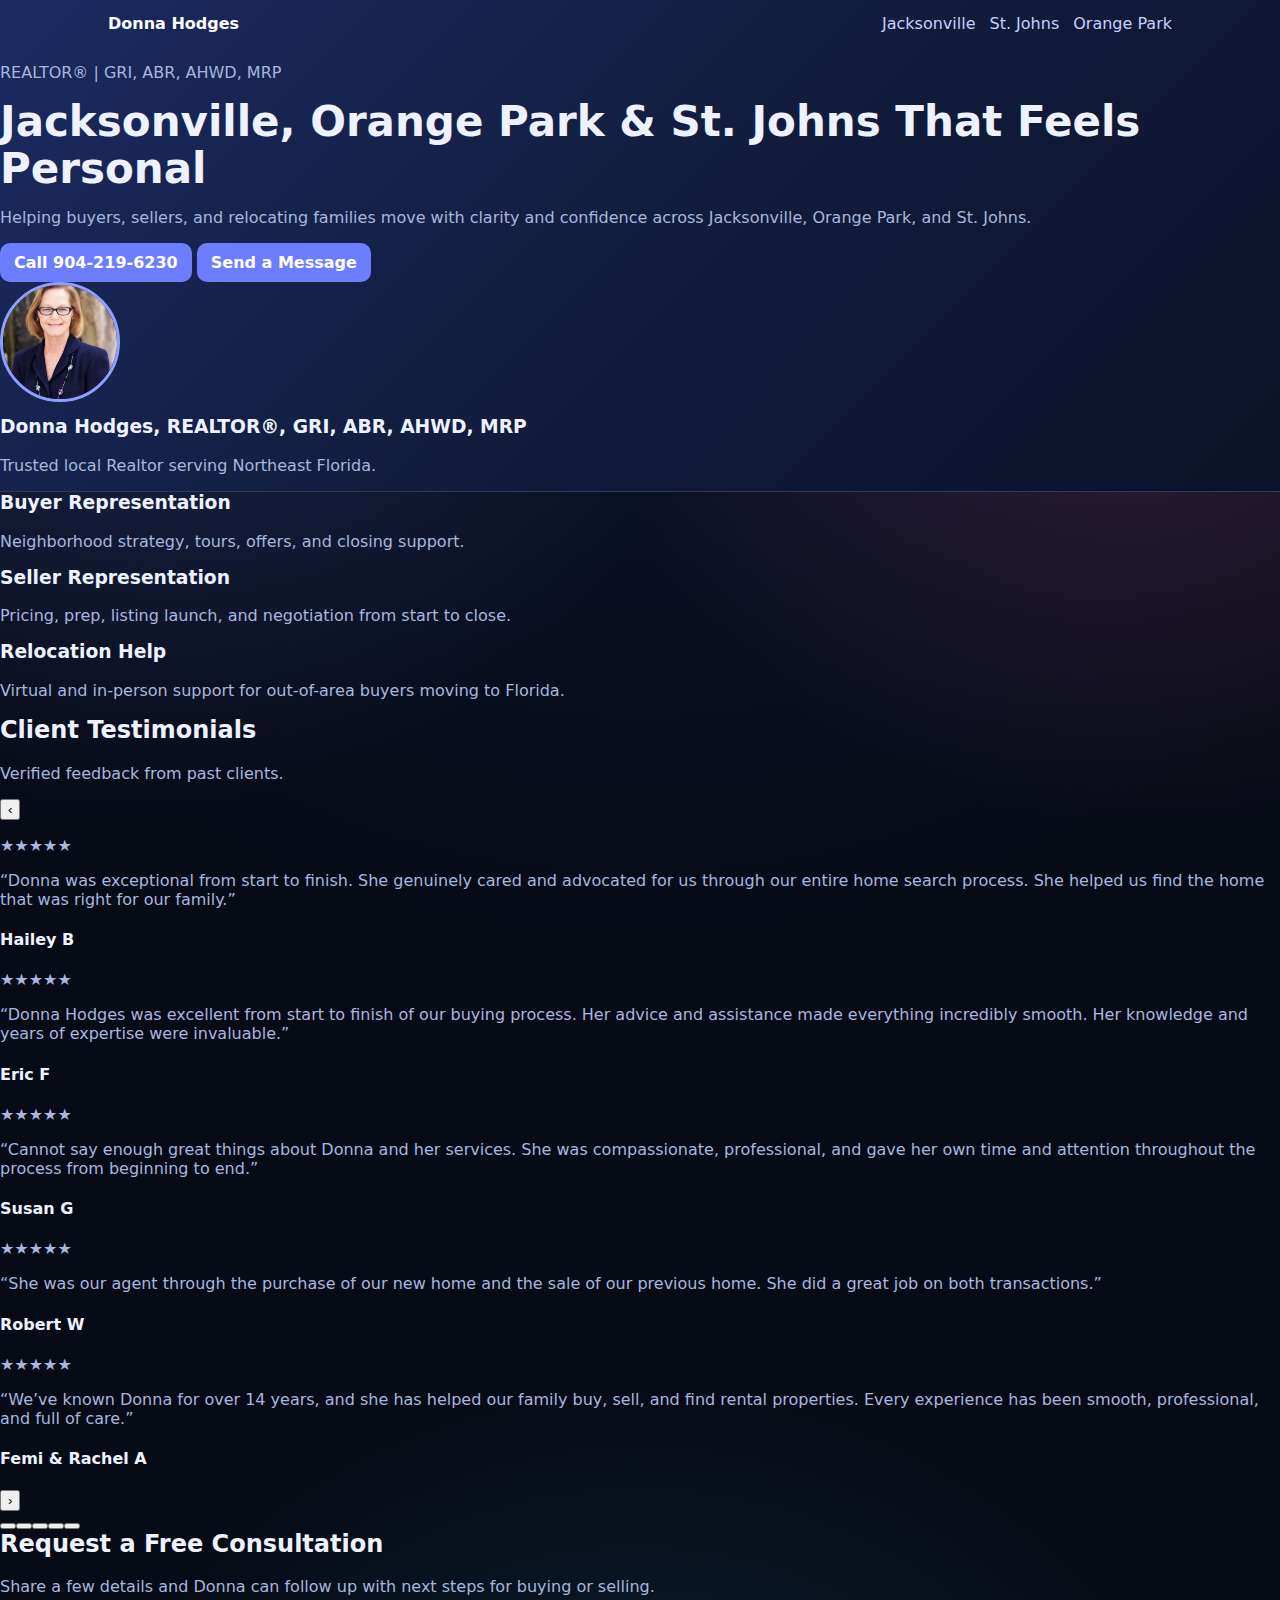
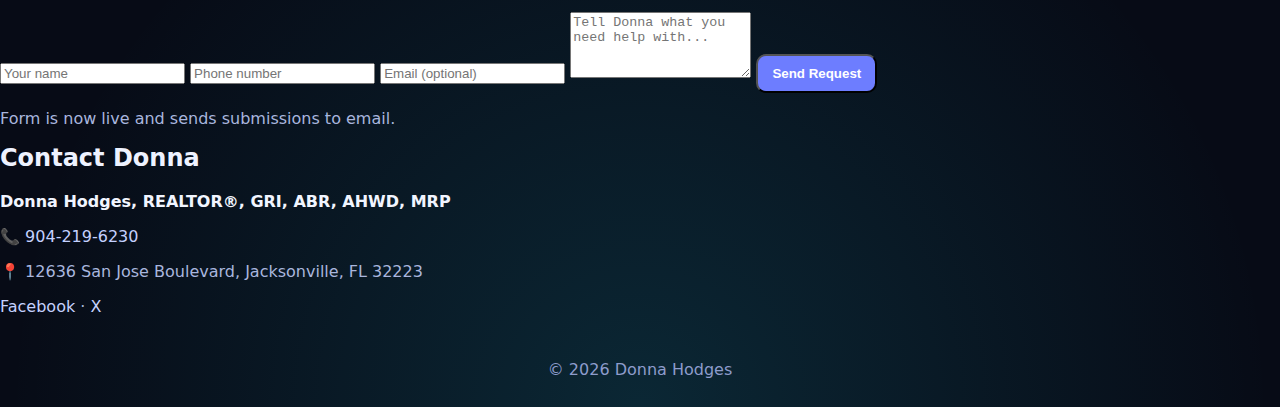
<file: index.html>
<!doctype html>
<html lang="en">
<head>
  <meta charset="UTF-8" />
  <meta name="viewport" content="width=device-width, initial-scale=1.0" />
  <title>Donna Hodges | Jacksonville, Orange Park & St. Johns Real Estate Agent</title>
  <meta name="description" content="Buy or sell with Donna Hodges, a real estate agent serving Jacksonville, Orange Park, and St. Johns with responsive, local-first guidance." />
  <!-- Google Search Console verification placeholder: replace content -->
  <meta name="google-site-verification" content="googlea22d973779f11c07" />
  <link rel="stylesheet" href="styles.css" />
  <script async src="https://www.googletagmanager.com/gtag/js?id=G-E252K6HPCE"></script>
  <script>
    window.dataLayer = window.dataLayer || [];
    function gtag(){dataLayer.push(arguments);}
    gtag('js', new Date());
    gtag('config', 'G-E252K6HPCE');
  </script>
</head>
<body>
  <header class="hero">
    <nav class="nav wrap" id="topNav">
      <a href="index.html" class="brand">Donna Hodges</a>
      <div>
        <a href="jacksonville-real-estate-agent.html">Jacksonville</a>
        <a href="st-johns-real-estate-agent.html">St. Johns</a>
        <a href="orange-park-real-estate-agent.html">Orange Park</a>
      </div>
    </nav>

    <div class="wrap hero-grid">
      <div>
        <p class="badge">REALTOR® | GRI, ABR, AHWD, MRP</p>
        <h1>
          <span class="animated-line">Jacksonville, Orange Park & St. Johns</span>
          <span class="animated-line">That Feels Personal</span>
        </h1>
        <p class="sub">Helping buyers, sellers, and relocating families move with clarity and confidence across Jacksonville, Orange Park, and St. Johns.</p>
        <div class="row">
          <a class="btn" href="tel:+19042196230">Call 904-219-6230</a>
          <a class="btn alt" href="#consultation-form">Send a Message</a>
        </div>
      </div>

      <aside class="agent-card">
        <img src="assets/donna-headshot.jpg" alt="Donna Hodges headshot" class="headshot" />
        <h3>Donna Hodges, REALTOR®, GRI, ABR, AHWD, MRP</h3>
        <p>Trusted local Realtor serving Northeast Florida.</p>
      </aside>
    </div>
  </header>

  <main class="wrap main">
    <section class="cards">
      <article><h3>Buyer Representation</h3><p>Neighborhood strategy, tours, offers, and closing support.</p></article>
      <article><h3>Seller Representation</h3><p>Pricing, prep, listing launch, and negotiation from start to close.</p></article>
      <article><h3>Relocation Help</h3><p>Virtual and in-person support for out-of-area buyers moving to Florida.</p></article>
    </section>

    <section class="panel testimonials-panel">
      <h2>Client Testimonials</h2>
      <p class="muted">Verified feedback from past clients.</p>

      <div class="slider" id="testimonialSlider">
        <button class="nav-btn" id="prevSlide" aria-label="Previous testimonial">‹</button>
        <div class="slides" id="slides">
          <article class="slide active t-card">
            <p class="stars">★★★★★</p>
            <p>“Donna was exceptional from start to finish. She genuinely cared and advocated for us through our entire home search process. She helped us find the home that was right for our family.”</p>
            <h4>Hailey B</h4>
          </article>
          <article class="slide t-card">
            <p class="stars">★★★★★</p>
            <p>“Donna Hodges was excellent from start to finish of our buying process. Her advice and assistance made everything incredibly smooth. Her knowledge and years of expertise were invaluable.”</p>
            <h4>Eric F</h4>
          </article>
          <article class="slide t-card">
            <p class="stars">★★★★★</p>
            <p>“Cannot say enough great things about Donna and her services. She was compassionate, professional, and gave her own time and attention throughout the process from beginning to end.”</p>
            <h4>Susan G</h4>
          </article>
          <article class="slide t-card">
            <p class="stars">★★★★★</p>
            <p>“She was our agent through the purchase of our new home and the sale of our previous home. She did a great job on both transactions.”</p>
            <h4>Robert W</h4>
          </article>
          <article class="slide t-card">
            <p class="stars">★★★★★</p>
            <p>“We’ve known Donna for over 14 years, and she has helped our family buy, sell, and find rental properties. Every experience has been smooth, professional, and full of care.”</p>
            <h4>Femi & Rachel A</h4>
          </article>
        </div>
        <button class="nav-btn" id="nextSlide" aria-label="Next testimonial">›</button>
      </div>
      <div class="dots" id="dots"></div>
    </section>

    <section class="panel lead-section" id="consultation-form">
      <div>
        <h2>Request a Free Consultation</h2>
        <p class="muted">Share a few details and Donna can follow up with next steps for buying or selling.</p>
        <form class="lead-form" id="leadForm" action="https://formsubmit.co/frankaiagent5@gmail.com" method="POST">
          <input type="text" name="name" placeholder="Your name" required />
          <input type="tel" name="phone" placeholder="Phone number" required />
          <input type="email" name="email" placeholder="Email (optional)" />
          <textarea name="message" rows="4" placeholder="Tell Donna what you need help with..."></textarea>
          <input type="hidden" name="_subject" value="New Consultation Request - Donna Hodges Website" />
          <input type="hidden" name="_next" value="https://frankaiagent5.github.io/donna-standalone-site/thank-you.html" />
          <input type="hidden" name="_captcha" value="false" />
          <button type="submit" class="btn">Send Request</button>
          <p class="form-note">Form is now live and sends submissions to email.</p>
        </form>
      </div>
      <div class="panel contact">
        <h2>Contact Donna</h2>
        <p><strong>Donna Hodges, REALTOR®, GRI, ABR, AHWD, MRP</strong></p>
        <p>📞 <a href="tel:+19042196230">904-219-6230</a></p>
        <p>📍 12636 San Jose Boulevard, Jacksonville, FL 32223</p>
        <p><a href="https://www.facebook.com/donnahodgesrealtor" target="_blank" rel="noopener noreferrer">Facebook</a> · <a href="https://x.com/listandselljax" target="_blank" rel="noopener noreferrer">X</a></p>
      </div>
    </section>
  </main>

  <footer>© <span id="year"></span> Donna Hodges</footer>
  <script src="script.js"></script>
</body>
</html>
</file>
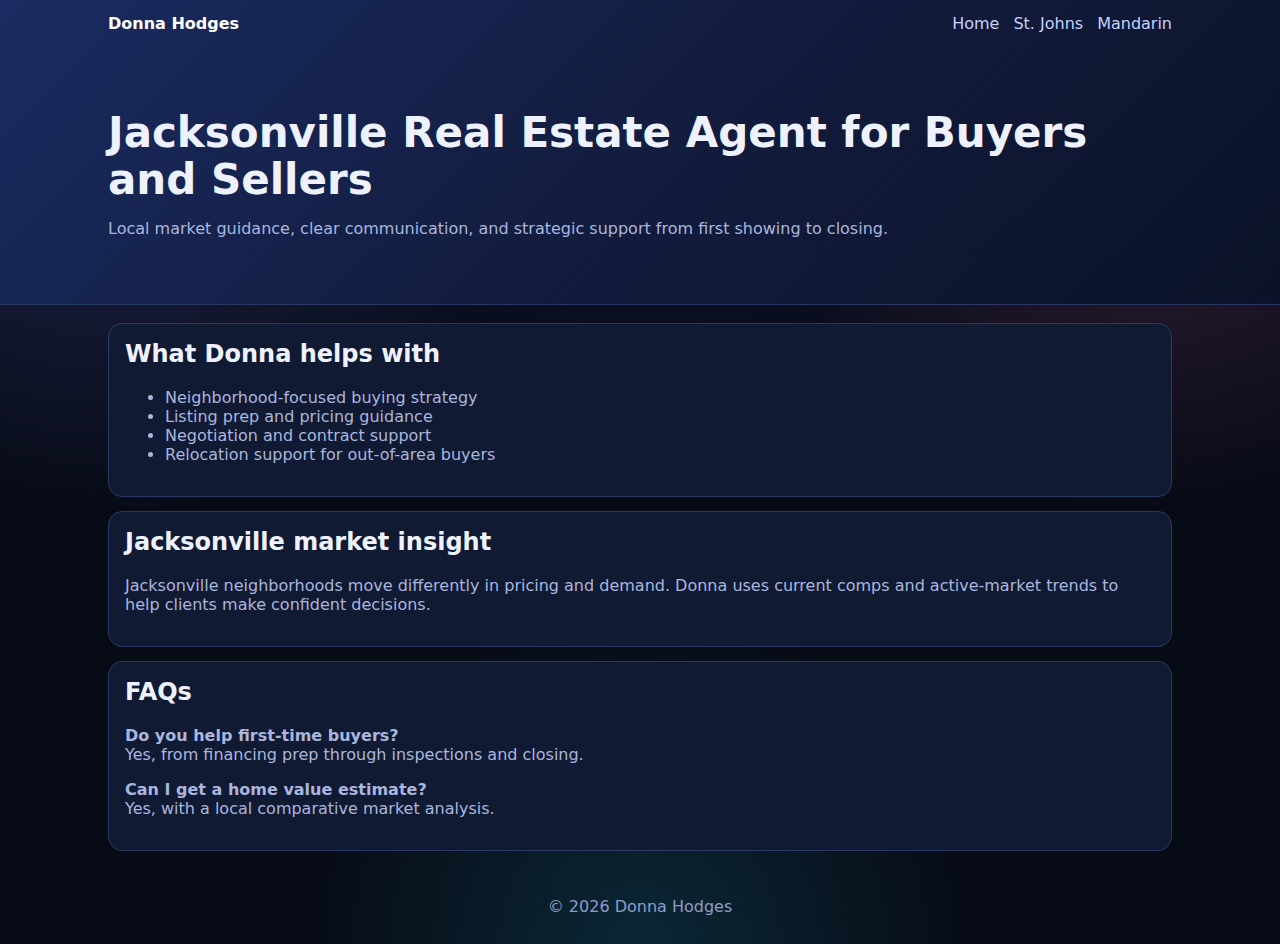
<file: jacksonville-real-estate-agent.html>
<!doctype html><html lang="en"><head><meta charset="UTF-8"/><meta name="viewport" content="width=device-width,initial-scale=1.0"/><title>Jacksonville Real Estate Agent | Donna Hodges</title><meta name="description" content="Work with Donna Hodges, a Jacksonville real estate agent helping buyers and sellers with local strategy and smooth closings."/><link rel="stylesheet" href="styles.css"/></head><body><header class="hero"><nav class="nav"><a href="index.html" class="brand">Donna Hodges</a><div><a href="index.html">Home</a><a href="st-johns-real-estate-agent.html">St. Johns</a><a href="mandarin-jacksonville-realtor.html">Mandarin</a></div></nav><div class="hero-inner"><h1>Jacksonville Real Estate Agent for Buyers and Sellers</h1><p>Local market guidance, clear communication, and strategic support from first showing to closing.</p></div></header><main class="container"><section class="card"><h2>What Donna helps with</h2><ul><li>Neighborhood-focused buying strategy</li><li>Listing prep and pricing guidance</li><li>Negotiation and contract support</li><li>Relocation support for out-of-area buyers</li></ul></section><section class="card"><h2>Jacksonville market insight</h2><p>Jacksonville neighborhoods move differently in pricing and demand. Donna uses current comps and active-market trends to help clients make confident decisions.</p></section><section class="card"><h2>FAQs</h2><p><strong>Do you help first-time buyers?</strong><br/>Yes, from financing prep through inspections and closing.</p><p><strong>Can I get a home value estimate?</strong><br/>Yes, with a local comparative market analysis.</p></section></main><footer>© <span id="year"></span> Donna Hodges</footer><script>document.getElementById('year').textContent=new Date().getFullYear()</script></body></html>
</file>
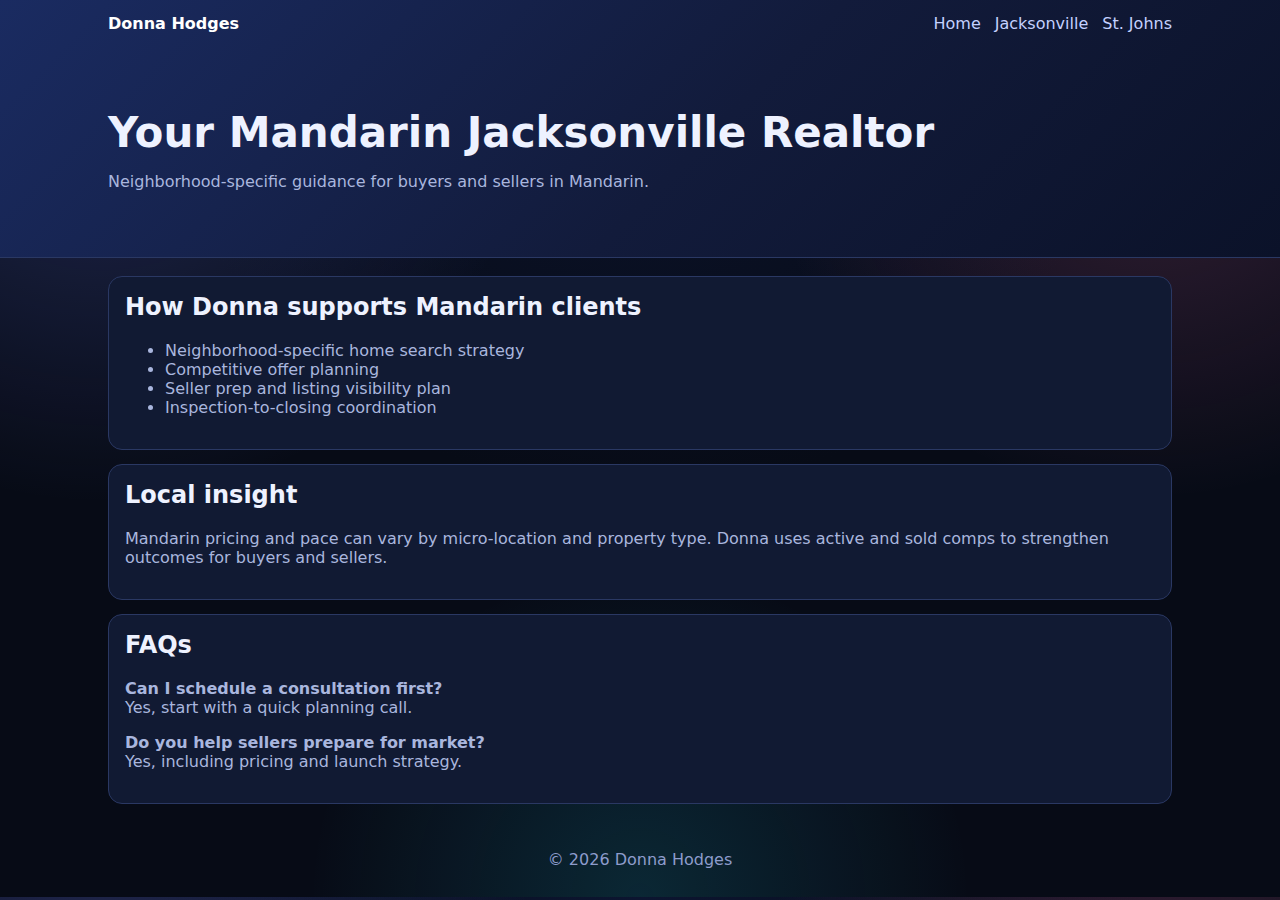
<file: mandarin-jacksonville-realtor.html>
<!doctype html><html lang="en"><head><meta charset="UTF-8"/><meta name="viewport" content="width=device-width,initial-scale=1.0"/><title>Mandarin Jacksonville Realtor | Donna Hodges</title><meta name="description" content="Looking for a realtor in Mandarin, Jacksonville? Donna Hodges helps buyers and sellers with local strategy and smooth transaction support."/><link rel="stylesheet" href="styles.css"/></head><body><header class="hero"><nav class="nav"><a href="index.html" class="brand">Donna Hodges</a><div><a href="index.html">Home</a><a href="jacksonville-real-estate-agent.html">Jacksonville</a><a href="st-johns-real-estate-agent.html">St. Johns</a></div></nav><div class="hero-inner"><h1>Your Mandarin Jacksonville Realtor</h1><p>Neighborhood-specific guidance for buyers and sellers in Mandarin.</p></div></header><main class="container"><section class="card"><h2>How Donna supports Mandarin clients</h2><ul><li>Neighborhood-specific home search strategy</li><li>Competitive offer planning</li><li>Seller prep and listing visibility plan</li><li>Inspection-to-closing coordination</li></ul></section><section class="card"><h2>Local insight</h2><p>Mandarin pricing and pace can vary by micro-location and property type. Donna uses active and sold comps to strengthen outcomes for buyers and sellers.</p></section><section class="card"><h2>FAQs</h2><p><strong>Can I schedule a consultation first?</strong><br/>Yes, start with a quick planning call.</p><p><strong>Do you help sellers prepare for market?</strong><br/>Yes, including pricing and launch strategy.</p></section></main><footer>© <span id="year"></span> Donna Hodges</footer><script>document.getElementById('year').textContent=new Date().getFullYear()</script></body></html>
</file>
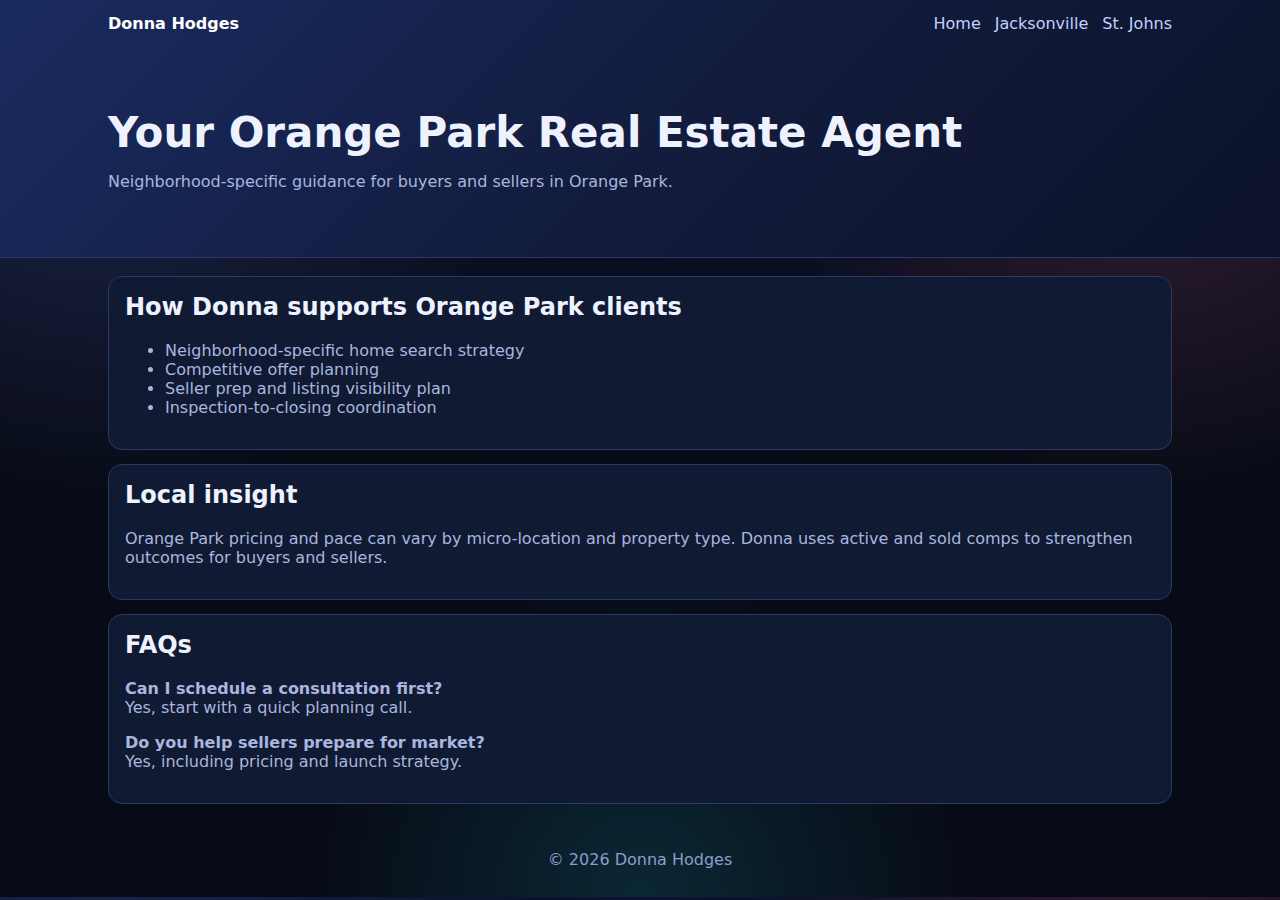
<file: orange-park-real-estate-agent.html>
<!doctype html><html lang="en"><head><meta charset="UTF-8"/><meta name="viewport" content="width=device-width,initial-scale=1.0"/><title>Orange Park Real Estate Agent | Donna Hodges</title><meta name="description" content="Looking for a realtor in Orange Park, Jacksonville? Donna Hodges helps buyers and sellers with local strategy and smooth transaction support."/><link rel="stylesheet" href="styles.css"/></head><body><header class="hero"><nav class="nav"><a href="index.html" class="brand">Donna Hodges</a><div><a href="index.html">Home</a><a href="jacksonville-real-estate-agent.html">Jacksonville</a><a href="st-johns-real-estate-agent.html">St. Johns</a></div></nav><div class="hero-inner"><h1>Your Orange Park Real Estate Agent</h1><p>Neighborhood-specific guidance for buyers and sellers in Orange Park.</p></div></header><main class="container"><section class="card"><h2>How Donna supports Orange Park clients</h2><ul><li>Neighborhood-specific home search strategy</li><li>Competitive offer planning</li><li>Seller prep and listing visibility plan</li><li>Inspection-to-closing coordination</li></ul></section><section class="card"><h2>Local insight</h2><p>Orange Park pricing and pace can vary by micro-location and property type. Donna uses active and sold comps to strengthen outcomes for buyers and sellers.</p></section><section class="card"><h2>FAQs</h2><p><strong>Can I schedule a consultation first?</strong><br/>Yes, start with a quick planning call.</p><p><strong>Do you help sellers prepare for market?</strong><br/>Yes, including pricing and launch strategy.</p></section></main><footer>© <span id="year"></span> Donna Hodges</footer><script>document.getElementById('year').textContent=new Date().getFullYear()</script></body></html>
</file>
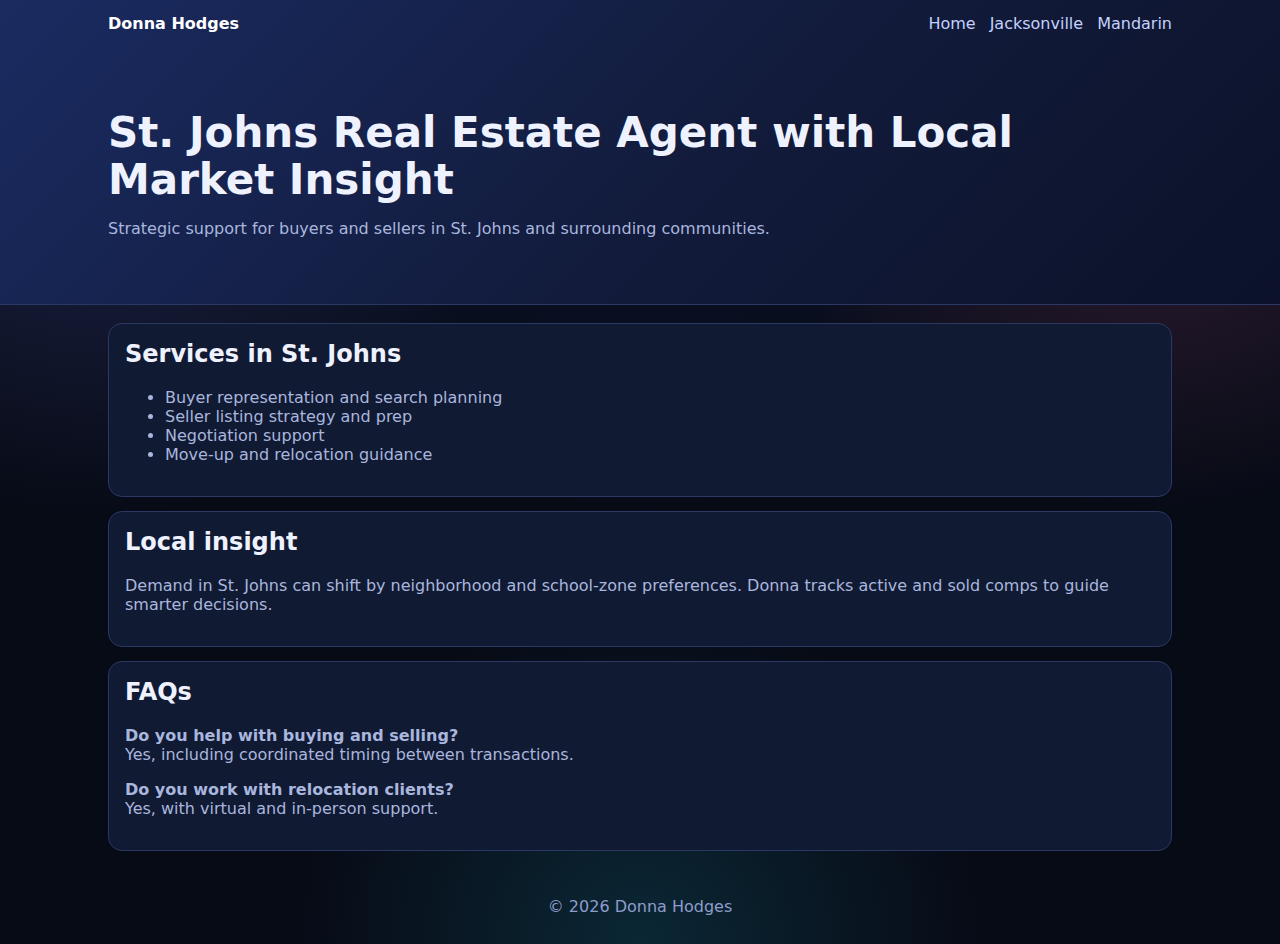
<file: st-johns-real-estate-agent.html>
<!doctype html><html lang="en"><head><meta charset="UTF-8"/><meta name="viewport" content="width=device-width,initial-scale=1.0"/><title>St. Johns Real Estate Agent | Donna Hodges</title><meta name="description" content="Buy or sell in St. Johns with Donna Hodges. Get local guidance on neighborhoods, pricing, and negotiation strategy."/><link rel="stylesheet" href="styles.css"/></head><body><header class="hero"><nav class="nav"><a href="index.html" class="brand">Donna Hodges</a><div><a href="index.html">Home</a><a href="jacksonville-real-estate-agent.html">Jacksonville</a><a href="mandarin-jacksonville-realtor.html">Mandarin</a></div></nav><div class="hero-inner"><h1>St. Johns Real Estate Agent with Local Market Insight</h1><p>Strategic support for buyers and sellers in St. Johns and surrounding communities.</p></div></header><main class="container"><section class="card"><h2>Services in St. Johns</h2><ul><li>Buyer representation and search planning</li><li>Seller listing strategy and prep</li><li>Negotiation support</li><li>Move-up and relocation guidance</li></ul></section><section class="card"><h2>Local insight</h2><p>Demand in St. Johns can shift by neighborhood and school-zone preferences. Donna tracks active and sold comps to guide smarter decisions.</p></section><section class="card"><h2>FAQs</h2><p><strong>Do you help with buying and selling?</strong><br/>Yes, including coordinated timing between transactions.</p><p><strong>Do you work with relocation clients?</strong><br/>Yes, with virtual and in-person support.</p></section></main><footer>© <span id="year"></span> Donna Hodges</footer><script>document.getElementById('year').textContent=new Date().getFullYear()</script></body></html>
</file>
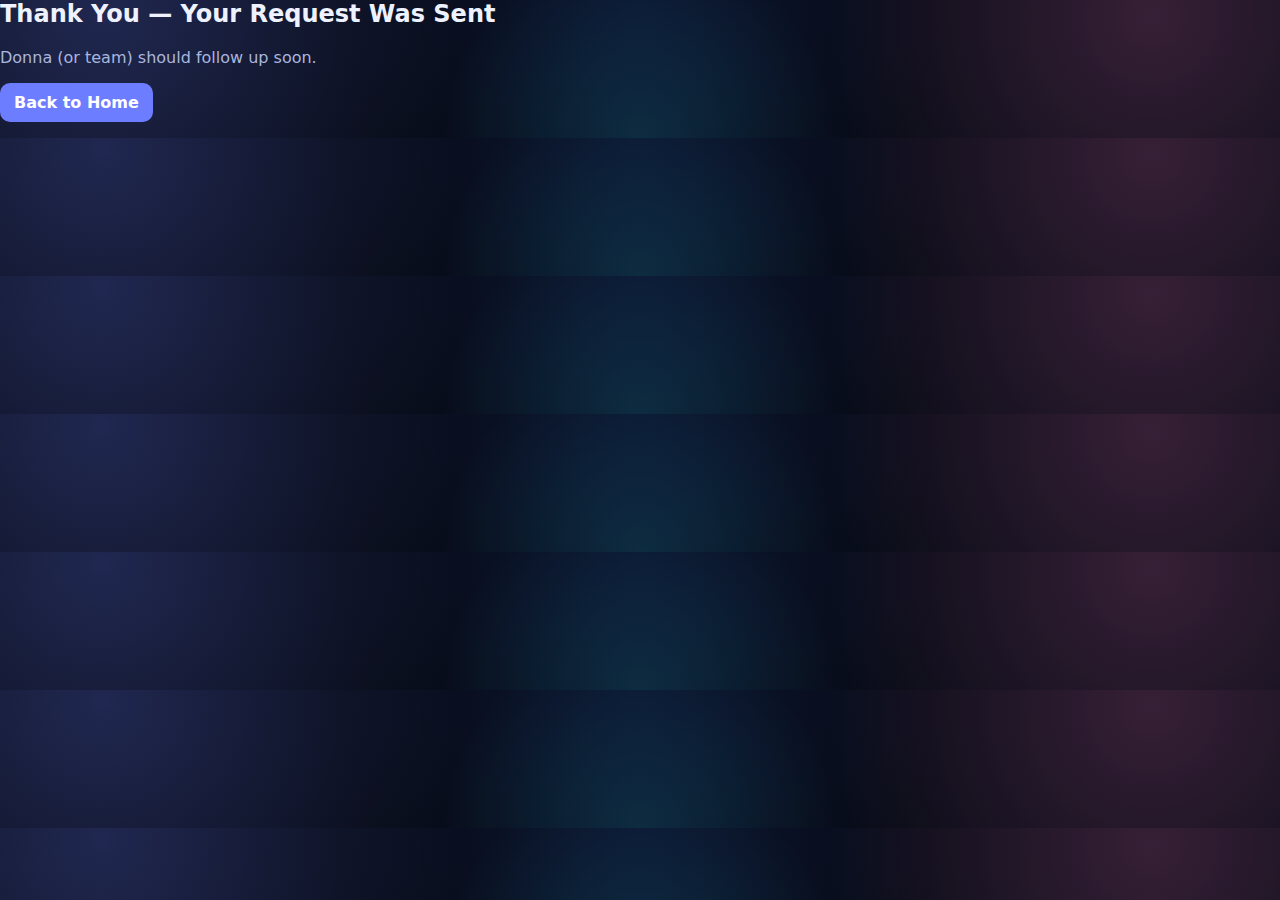
<file: thank-you.html>
<!doctype html>
<html lang="en">
<head>
  <meta charset="UTF-8" />
  <meta name="viewport" content="width=device-width, initial-scale=1.0" />
  <title>Thank You | Donna Hodges</title>
  <link rel="stylesheet" href="styles.css" />
</head>
<body>
  <main class="wrap main">
    <section class="panel">
      <h2>Thank You — Your Request Was Sent</h2>
      <p class="muted">Donna (or team) should follow up soon.</p>
      <p><a class="btn" href="index.html">Back to Home</a></p>
    </section>
  </main>
</body>
</html>
</file>
<file: styles.css>
:root {
  --bg: #070b16;
  --panel: #111a33;
  --panel-2: #162349;
  --text: #eef2ff;
  --muted: #a9b6de;
  --line: #2a3863;
  --primary: #6d7dff;
  --accent: #22d3ee;
  --pink: #f472b6;
  --gold: #fbbf24;
}

* { box-sizing: border-box; }
body {
  margin: 0;
  font-family: Inter, system-ui, Arial, sans-serif;
  background:
    radial-gradient(circle at 8% 8%, rgba(109,125,255,.25), transparent 30%),
    radial-gradient(circle at 90% 12%, rgba(244,114,182,.20), transparent 28%),
    radial-gradient(circle at 50% 100%, rgba(34,211,238,.14), transparent 30%),
    radial-gradient(circle at top, #0c1530, var(--bg) 45%);
  color: var(--text);
}
a { color: #c4d1ff; text-decoration: none; }

.hero {
  background: linear-gradient(135deg, #1a2b61, #121b3b 55%, #0b1229);
  border-bottom: 1px solid var(--line);
}

.nav {
  max-width: 1100px;
  margin: 0 auto;
  padding: 14px 18px;
  display: flex;
  justify-content: space-between;
  gap: 10px;
  align-items: center;
}
.nav .brand { font-weight: 700; color: #fff; }
.nav div { display: flex; gap: 14px; flex-wrap: wrap; }
.nav a:hover { color: #fff; }

.hero-inner {
  max-width: 1100px;
  margin: 0 auto;
  padding: 50px 18px;
}
.split {
  display: grid;
  grid-template-columns: 1.5fr 1fr;
  gap: 20px;
  align-items: center;
}
.eyebrow {
  display: inline-block;
  padding: 6px 10px;
  border: 1px solid #6f85da;
  border-radius: 999px;
  color: #d6e1ff;
  font-size: 12px;
  letter-spacing: .4px;
}
h1 {
  margin: 12px 0 10px;
  font-size: 42px;
  line-height: 1.12;
}
.lead { color: #d2dcff; margin: 0; max-width: 62ch; }

.cta-row {
  margin-top: 20px;
  display: flex;
  gap: 10px;
  flex-wrap: wrap;
}
.btn {
  display: inline-block;
  background: var(--primary);
  color: #fff;
  padding: 10px 14px;
  border-radius: 10px;
  font-weight: 600;
}
.btn.ghost {
  background: transparent;
  border: 1px solid #8393ff;
}
.btn.full { width: 100%; text-align: center; }

.trust-row {
  margin-top: 14px;
  display: flex;
  flex-wrap: wrap;
  gap: 10px;
  color: #b9c7f2;
  font-size: 14px;
}

.highlight-card {
  background: linear-gradient(160deg, var(--panel-2), #0f1834);
  border: 1px solid #3b4c8a;
  border-radius: 16px;
  padding: 16px;
}
.highlight-card h3 { margin-top: 0; }
.highlight-card p { color: var(--muted); }
.headshot {
  width: 120px;
  height: 120px;
  object-fit: cover;
  border-radius: 999px;
  border: 3px solid #8ea0ff;
  margin-bottom: 10px;
}

.container {
  max-width: 1100px;
  margin: 0 auto;
  padding: 18px;
  display: grid;
  gap: 14px;
}

.stats {
  display: grid;
  grid-template-columns: repeat(3, 1fr);
  gap: 12px;
}
.stats article {
  background: linear-gradient(160deg, #101a36, #172a55);
  border: 1px solid var(--line);
  border-radius: 12px;
  padding: 14px;
}
.stats article:nth-child(2) { background: linear-gradient(160deg, #2a1d4d, #1a2e63); }
.stats article:nth-child(3) { background: linear-gradient(160deg, #14334a, #1c2f5c); }
.stats p { color: var(--muted); margin-bottom: 0; }

.card {
  background: var(--panel);
  border: 1px solid var(--line);
  border-radius: 14px;
  padding: 16px;
}
h2, h3 { margin-top: 0; }
p, li { color: var(--muted); }

.chips { display: flex; flex-wrap: wrap; gap: 8px; margin-bottom: 10px; }
.chips span {
  border: 1px solid #34508b;
  background: linear-gradient(135deg, #122245, #1c2f5f);
  color: #d8e4ff;
  padding: 6px 10px;
  border-radius: 999px;
  font-size: 13px;
}

.testimonials {
  display: grid;
  grid-template-columns: repeat(2, 1fr);
  gap: 12px;
}
.testimonials article {
  background: #0d1530;
  border: 1px solid var(--line);
  border-radius: 12px;
  padding: 12px;
}
.testimonials p {
  margin-top: 0;
  color: #d8e2ff;
}
.testimonials span {
  color: #9fb0df;
  font-size: 14px;
}

.testimonial-gallery {
  display: grid;
  grid-template-columns: repeat(2, 1fr);
  gap: 10px;
}
.testimonial-gallery img {
  width: 100%;
  border-radius: 12px;
  border: 1px solid var(--line);
  box-shadow: 0 8px 20px rgba(0,0,0,.25);
}

.contact strong { color: #f1f5ff; }

footer {
  text-align: center;
  padding: 28px 10px;
  color: #8e9ccc;
}

@media (max-width: 900px) {
  .split { grid-template-columns: 1fr; }
  .stats { grid-template-columns: 1fr; }
  .testimonials { grid-template-columns: 1fr; }
  .testimonial-gallery { grid-template-columns: 1fr; }
  h1 { font-size: 32px; }
}
</file>
